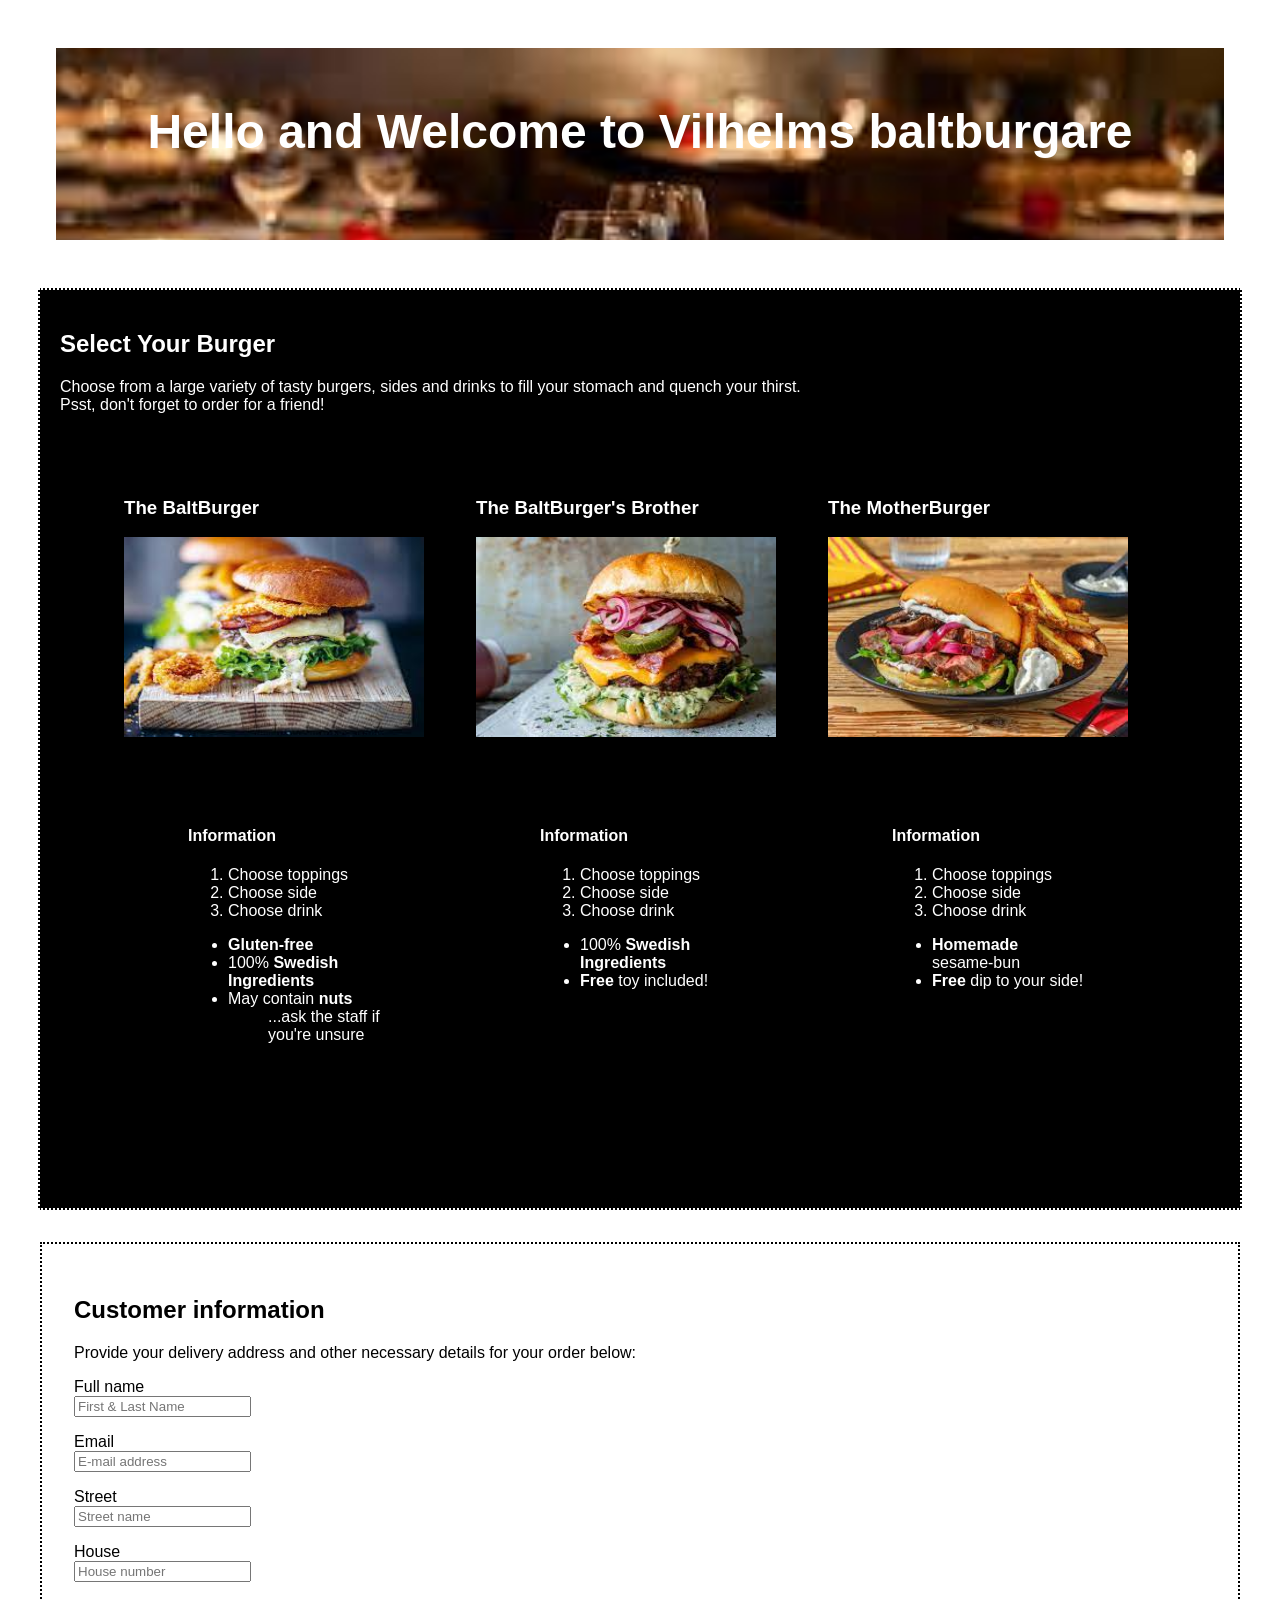
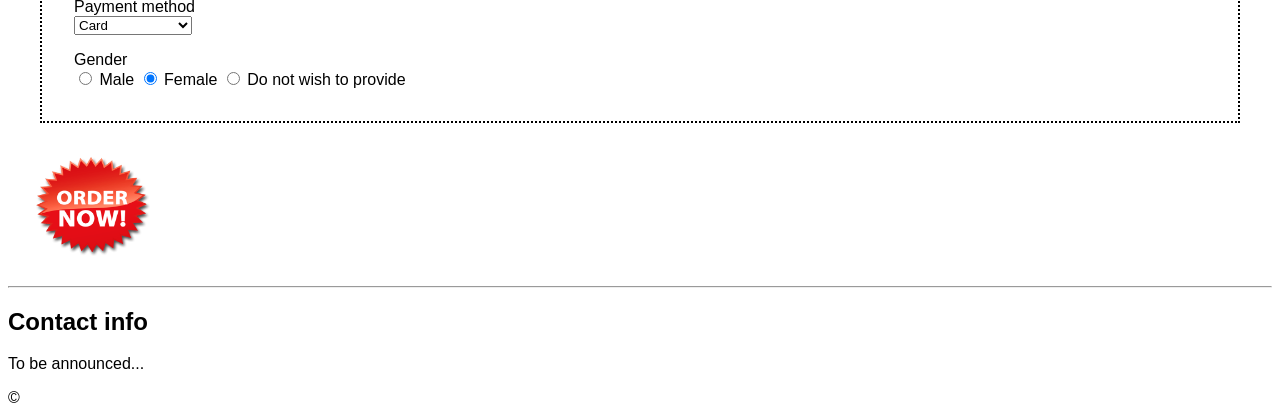
<file: public/index-noscript.html>
<!DOCTYPE HTML>
<html lang="en">

<head>
    <title>Vilhelm Burgare - Snabbmat i baltklass</title> <!-- This is how you comment code -->
    <meta charset="utf-8" />
    <link rel="stylesheet" type="text/css" href="style.css">
</head>

<body>

    <header>
        <h1>Hello and Welcome to Vilhelms baltburgare</h1>
    </header>

    <main>
        <section id="Burger-selection">
            <h2>Select Your Burger</h2>
            <p>Choose from a large variety of tasty burgers, sides and drinks to fill your stomach and quench your
                thirst.<br>Psst, don't forget to order for a friend!</p>

            <div id="Burgerlist">

                <article>
                    <h3>The BaltBurger</h3>
                    <img class="Bilder" src="img/burgare.jpeg">


                    <div id="BaltBurger-information">
                        <h4>Information</h4>
                        <ol>
                            <li>Choose toppings</li>
                            <li>Choose side</li>
                            <li>Choose drink</li>
                        </ol>

                        <ul>
                            <li><span class="allergy"> Gluten-free</span></li>
                            <li> 100% <span class="allergy"> Swedish Ingredients</span></li>
                            <li> May contain<span class="allergy"> nuts</span></li>
                            <dd>...ask the staff if you're unsure</dd>
                        </ul>

                    </div>
                </article>

                <article>
                    <h3>The BaltBurger's Brother</h3>
                    <img class="Bilder" src="img/burgare2.jpeg">


                    <div id="BaltBurgers-brother-information">
                        <h4>Information</h4>
                        <ol>
                            <li>Choose toppings</li>
                            <li>Choose side</li>
                            <li>Choose drink</li>
                        </ol>

                        <ul>
                            <li>100% <span class="allergy">Swedish Ingredients</span></li>
                            <li><span class="allergy">Free</span> toy included!</li>
                        </ul>

                    </div>
                </article>



                <article>
                    <h3>The MotherBurger</h3>
                    <img class="Bilder" src="img/burgare3.jpeg">


                    <div id="MotherBurger-information">
                        <h4>Information</h4>
                        <ol>
                            <li>Choose toppings</li>
                            <li>Choose side</li>
                            <li>Choose drink</li>
                        </ol>

                        <ul>
                            <li><span class="allergy">Homemade</span> sesame-bun</li>
                            <li><span class="allergy">Free</span> dip to your side!</li>
                        </ul>

                    </div>
                </article>
            </div>
        </section>


        <section id="Customer-Information">
            <h2>Customer information</h2>
            <p> Provide your delivery address and other necessary details for your order below:</p>


            <section id="contact">
                <form>
                    <p>
                        <label for="fullname">Full name</label><br>
                        <input type="text" id="fullname" name="fn" required="required" placeholder="First & Last Name">
                    </p>
                    <p>
                        <label for="email">Email</label><br>
                        <input type="text" id="email" name="em" required="required" placeholder="E-mail address">
                    </p>
                    <p>
                        <label for="street">Street</label><br>
                        <input type="text" id="street" name="st" required="required" placeholder="Street name">
                    </p>
                    <p>
                        <label for="house">House</label><br>
                        <input type="text" id="house" name="ho" required="required" placeholder="House number">
                    </p>

                    <p>
                        <label for="payment-method">Payment method</label><br>
                        <select select="select" name="slc">
                            <option selected="selected">Card</option>
                            <option>Swish</option>
                            <option>Invoice</option>
                            <option>Cash at delivery</option>
                        </select>
                    </p>

                    <label for="gender">Gender</label><br>
                    <label>
                        <input type="radio" name="gender" value="male"> Male
                    </label>

                    <label>
                        <input type="radio" name="gender" value="female" checked> Female
                    </label>

                    <label>
                        <input type="radio" name="gender" value="not_specified"> Do not wish to provide
                    </label>
                </form>
            </section>
        </section>
        <button type="submit">
            <img src="img/ordernow4.png" width="150" height="100">
        </button>
        <br><br>

    </main>

    <hr>

    <footer>
        <section id="Copyrights-And-Contact-Info">
            <h2>Contact info</h2>
            <p>To be announced...</p>
        </section>
        &COPY;
    </footer>

</body>

</html>
</file>
<file: public/style.css>
/* För att kommentera kod */

@import 'https://fonts.googleapis.com/css?family=Pacifico|Dosis';

body {
    font-family: arial, sans-serif;
    font-size: 1em;
 }

 #Burger-selection {
    background-color: black;
    color: white;
    padding: 20px;
 }
 
 button {
    background-color: rgba(0,0,0,0);
    border:0;
 
}
button[type=submit]:hover{
    background-color:darkgray;
    cursor:pointer;
}

section[id=Burger-selection]{
    margin:30px;
    border: 2px dotted;
    border-color: white;
}

#Burgerlist{
    display:grid;
    grid-template-columns: repeat(auto-fill,20em);
    gap:2em;
}

section[id=Customer-Information]{
    margin:2em;
    border: 2px dotted;
    border-color: black;
    padding:2em;
}

div{
    margin:2em;
    padding: 2em;
    
}
.Bilder{
    width:300px;
    height:200px;
}

.allergy{
    font-weight: bold;
}

header {
    background-image: url("img/header-image.jpeg");
    height:7em;
    background-size: cover;
    background-color: rgba(0,0,0,0.5);
    color: white;
    margin:2em;
    padding-top:1em;
    font-size:1.5em;
    text-align: center;
}
</file>
